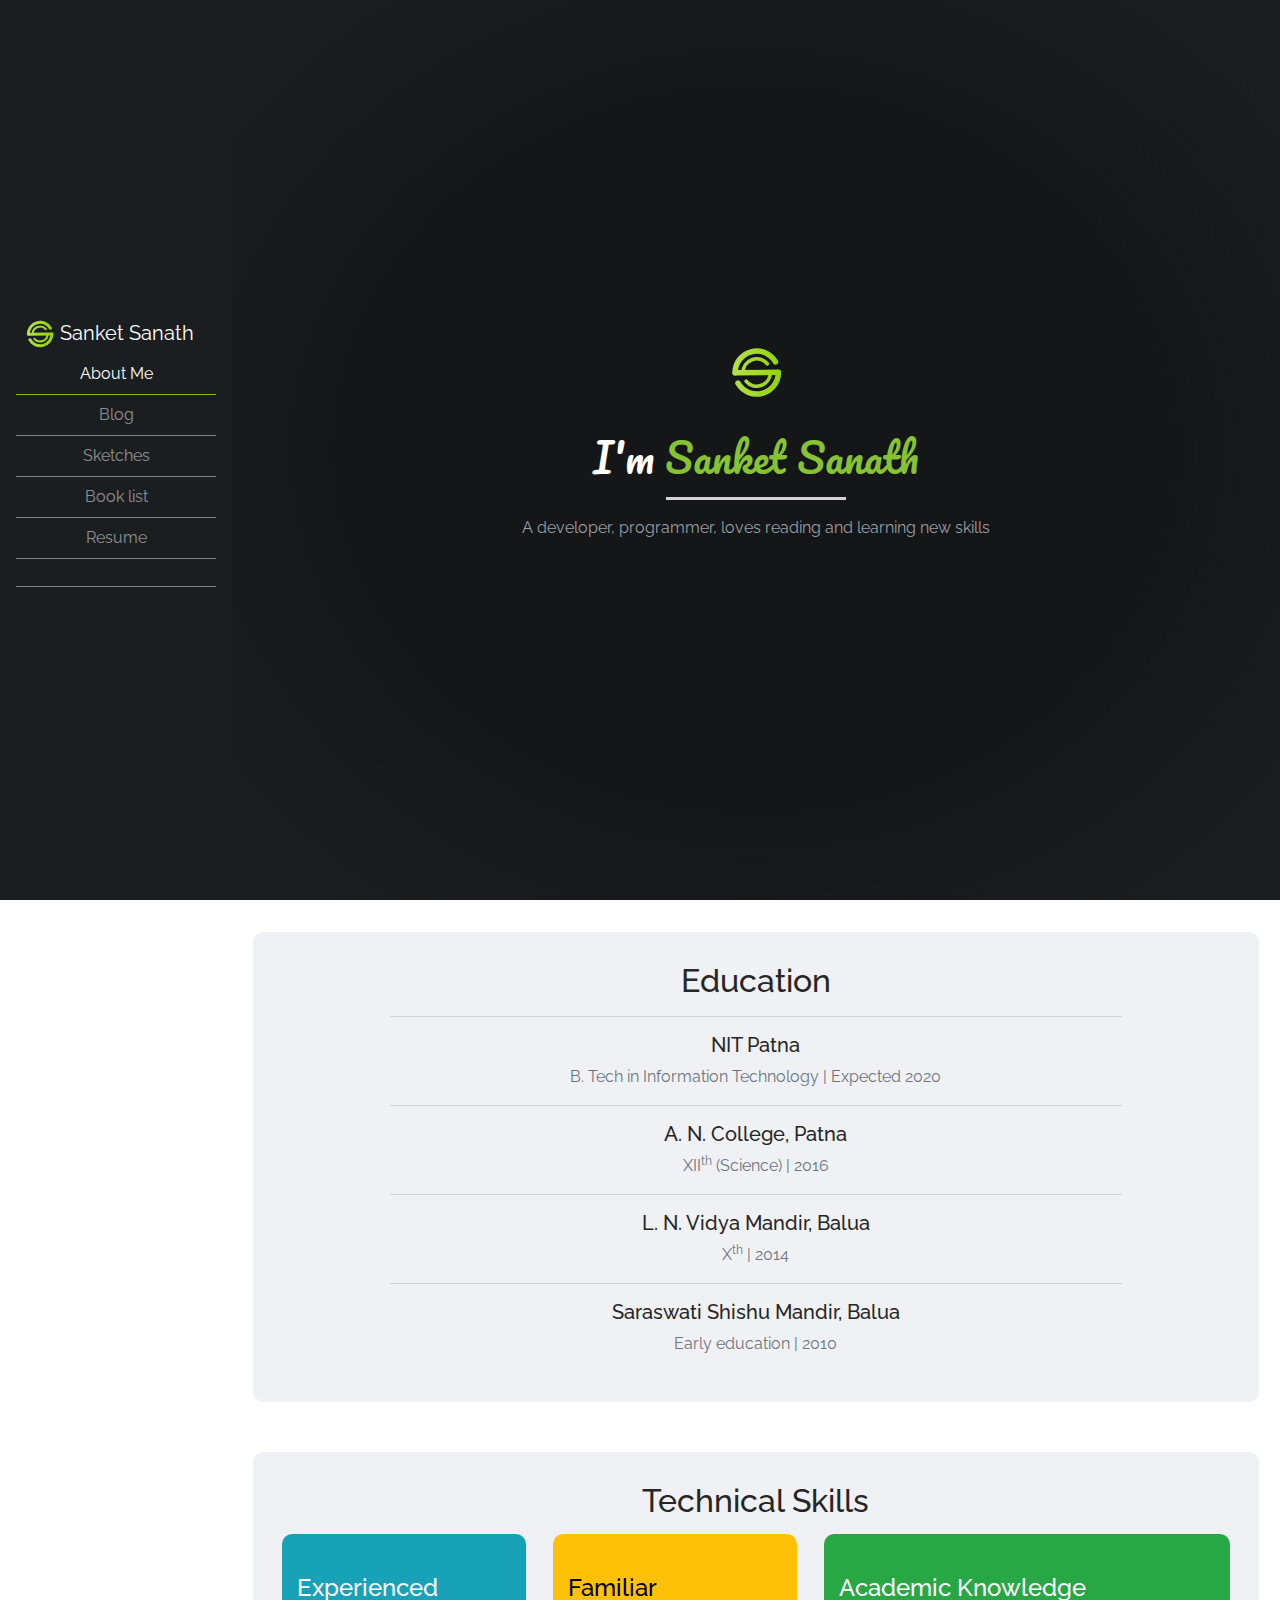
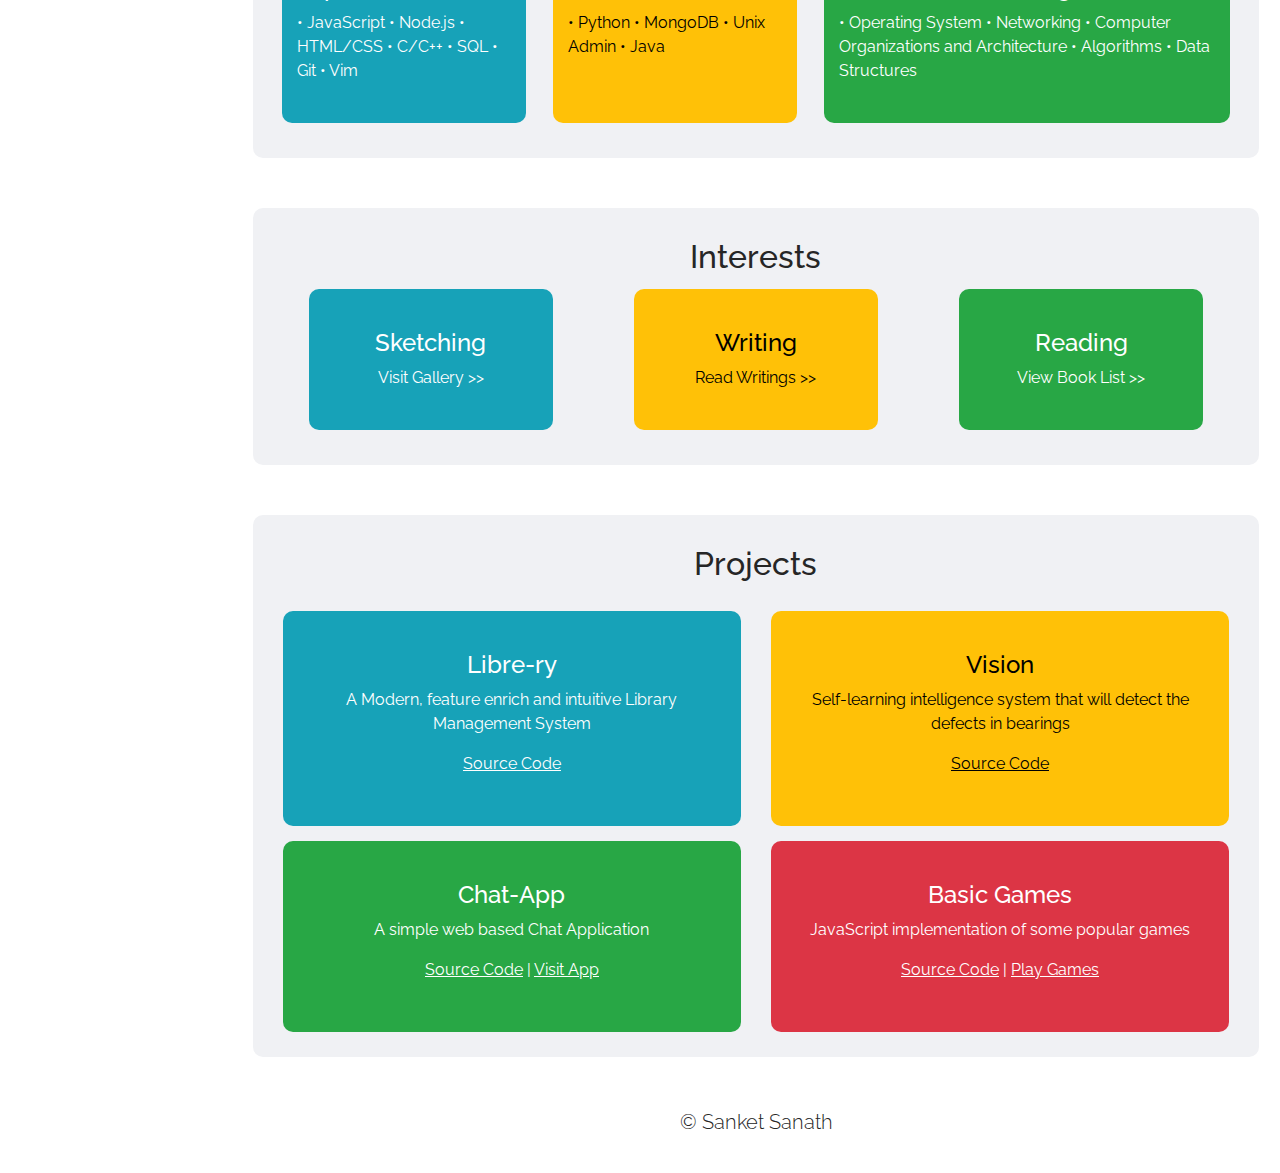
<file: index.html>
<!DOCTYPE html>
<html>
<head>
	<title>SanketSanath</title>
	<meta charset="UTF-8">
	<meta name="keywords" content="Sanket Sanath">
	<meta name="author" content="Sanket Sanath">
	<meta name="viewport" content="width=device-width, initial-scale=1.0">
	<link rel="stylesheet" type="text/css" href="css_n_js/css/bootstrap.min.css">
	<link rel="stylesheet" type="text/css" href="css_n_js/css/nav-left.css">
	<link rel="stylesheet" href="https://use.fontawesome.com/releases/v5.8.0/css/all.css" integrity="sha384-Mmxa0mLqhmOeaE8vgOSbKacftZcsNYDjQzuCOm6D02luYSzBG8vpaOykv9lFQ51Y" crossorigin="anonymous">

	<link href="https://fonts.googleapis.com/css?family=Pacifico|Raleway" rel="stylesheet">


	<!-- font-family: 'Pacifico', cursive; -->

	<!-- font-family: 'Raleway', sans-serif; -->
<!-- 
    color:

    nav:   #28282d
    bg-1:  #18181b
    bg-2:  #202024

    -------- revised color
    nav: #1b1e20
    back: #141618
-->


<style rel="stylesheet/less" type="text/css">

	body {
		padding: 0px;
		font-family: 'Raleway', sans-serif;
	}

	/*dark theme*/

	.bg-nav-col { background-color: #1b1e20; } /*for navigation*/
	.bg-sec { background-color: #f0f1f4; color: #262626; } /*for sections*/
	body{background-color: white; color: #262626; } /*for body*/

	main {
		background-image: radial-gradient(#141618 55%, #1b1e20 95%);
		height:100vh;
		padding: 60px;
		display: flex;
		align-items: center;
		justify-content: center;
		margin-bottom: 32px;
	}
	#main_div {
		width: auto;
		height: auto;
		text-align: center;
	}
	.dedh{ font-size: 1.5em }
	.sp-col { color: #86c232; }
	#smprofiles > a{
		display: inline-block;
		color: #D3D3D3;
		padding: 5px;
		margin: 5px;
	}
	.nav-item {
		border-bottom: 1px solid grey;
	}
	.nav-item.active { /*background-color: #61892f;*/ border-bottom: 1px solid #85bd01; }
	ul { width: 200px; margin: auto;}
	hr {
		border: 0;
		clear:both;
		display:block;
		background-color: #D3D3D3;
		height: 3px;
	}

	.box {
		padding-top: 40px; padding-bottom: 40px; border-radius: 10px; margin-top: 5px; margin-bottom: 5px;
	}
	.muted-on-dark { color: #989ea4; }
	.interests_link { color: white; }
	.project_box { padding: 15px 15px 0px 15px; box-sizing: border-box; }
	.project_box div { height: 100%; }
	.divider {
		width: 96%;
		margin-top: 20px;
		margin-bottom: 50px;
		padding-top: 30px;
		padding-bottom: 30px;
		padding: 30px;
		border-radius: 10px;
	}


</style>
</head>

<body>

	<nav class="navbar navbar-expand-md navbar-dark bg-nav-col fixed-left justify-content-md-center" style="text-align: center;">
		<div>
			<div style="width: 90%; margin: auto;">
				<a class="navbar-brand" href="#" style=""><img style="width: 30px; height: 30px;" src="images/base2withcolor.svg"> Sanket Sanath</a>
			</div>
		</div>
		<button class="navbar-toggler" type="button" data-toggle="collapse" data-target="#navbarsExampleDefault"
		aria-controls="navbarsExampleDefault" aria-expanded="false" aria-label="Toggle navigation"> <span class="navbar-toggler-icon"></span> </button>

		<div class="collapse navbar-collapse" id="navbarsExampleDefault">
			<ul class="navbar-nav">
				<li class="nav-item active">
					<a class="nav-link" href="#"><i class="fas fa-user"></i> About Me</a>
				</li>

				<li class="nav-item">
					<a class="nav-link" href="https://chaurahasite.wordpress.com/"><i class="fas fa-blog"></i> Blog</a>
				</li>

				<li class="nav-item">
					<a class="nav-link" href="#skills"><i class="fas fa-palette"></i> Sketches</a>
				</li>

				<li class="nav-item">
					<a class="nav-link" href="book_list.html"><i class="fas fa-book-open"></i> Book list</a>
				</li>

				<li class="nav-item">
					<a class="nav-link" href="#"><i class="fas fa-file-alt"></i> Resume</a>
				</li>
				<li class="nav-item">
					<div id="smprofiles">
						<a href="https://www.linkedin.com/in/sanketsanath"  target="_blank"><i class="fab fa-linkedin-in dedh"></i></a>
						<a href="https://github.com/SanketSanath"  target="_blank"><i class="fab fa-github dedh"></i></a>
						<a href="mailto:sanathsanket@gmail.com"  target="_blank"><i class="fas fa-envelope dedh"></i></a>
					</div>
				</li>
			</ul>
		</div>
	</nav>



	<main>
		<div id="main_div" class="container" style="text-align: center; margin: auto; color: white;">
			<img style="max-width: 55px; max-height: 55px; margin-bottom: 33px;" src="images/base2withcolor.svg">
			<!-- <h1 style="margin-bottom: 0px; font-family: sans-serif;">I'm <span class="sp-col">SANKET SANATH</span></h1> -->
			<h1 style="margin-bottom: 0px; font-family: 'Pacifico', cursive;">I'm <span class="sp-col">Sanket Sanath</span></h1>

			<hr style="width: 180px;">
			<div class="container">
				<p class="muted-on-dark">A developer, programmer, loves reading and learning new skills</p>
			</div>

		</div>

	</main>

	<!-- Education -->
	<section class="bg-sec divider container text-center">
		<div class="container">
			<i class="fas fa-school" style="font-size: 3em;"></i>
			<h2>Education</h2>

			<hr style="height: 1px; width: 80%;">
			<h5>NIT Patna</h5>
			<p class="text-secondary">B. Tech in Information Technology | Expected 2020</p> 

			<hr style="height: 1px; width: 80%;">
			<h5>A. N. College, Patna</h5>
			<p class="text-secondary">XII<sup>th</sup> (Science) | 2016</p>

			<hr style="height: 1px; width: 80%;">
			<h5>L. N. Vidya Mandir, Balua</h5>
			<p class="text-secondary" style="color: #989ea4">X<sup>th</sup> | 2014</p>

			<hr style="height: 1px; width: 80%;">
			<h5>Saraswati Shishu Mandir, Balua</h5>
			<p class="text-secondary">Early education | 2010</p>
		</div>
	</section>


	<!-- Technical Skills -->

	<section class="divider container text-center bg-sec">
		<i class="fas fa-wrench" style="font-size: 3em;"></i> 
		<h2>Technical Skills</h2>

		<div class="row" style="text-align: left; color: white;">
			<div class="box container-fluid col-lg-3 col-11 bg-info">
				<h4>Experienced</h4>
				&bull; JavaScript &bull; Node.js &bull; HTML/CSS &bull; C/C++ &bull; SQL &bull; Git &bull; Vim
			</div>

			<div class="box container-fluid col-lg-3 col-11 bg-warning" style="color: black;">
				<h4>Familiar</h4>
				&bull; Python &bull; MongoDB &bull; Unix Admin &bull; Java
			</div>

			<div class="box container-fluid col-lg-5 col-11 bg-success">
				<h4>Academic Knowledge</h4>
				&bull; Operating System &bull; Networking &bull; Computer Organizations and Architecture &bull; Algorithms &bull; Data Structures
			</div>
		</div>
	</section>

	<!-- interests -->

	<section class="divider container text-center bg-sec">
		<i class="fas fa-paint-brush" style="font-size: 3em;"></i>
		<h2>Interests</h2>

		<div class="row" style="color: white;">
			<div class="box container-fluid col-lg-3 col-11 bg-info">
				<div>
					<h4>Sketching</h4>
					<a class="interests_link" href="#">Visit Gallery >></a>
				</div>
			</div>

			<div class="box container-fluid col-lg-3 col-11 bg-warning" style="color: black;">
				<div>
					<h4>Writing</h4>
					<a class="interests_link" target="_blank" href="https://chaurahasite.wordpress.com/" style="color: black;">Read Writings >></a>
				</div>
			</div>

			<div class="box container-fluid col-lg-3 col-11 bg-success">
				<div>
					<h4>Reading</h4>
					<a class="interests_link" href="book_list.html">View Book List >></a>
				</div>
			</div>
		</div>
	</section>

	<!-- Projects -->

	<section class="divider container text-center bg-sec">
		<i class="fas fa-drafting-compass" style="font-size: 3em;"></i> 
		<h2>Projects</h2>
		<div class="row" style="color: white;">
			<div class="col-lg-6 col-12 project_box">
				<div class="box container-fluid bg-info">

					<h4>Libre-ry</h4>
					<p>A Modern, feature enrich and intuitive Library Management System</p>
					<a class="interests_link" target="_blank" href="https://github.com/SanketSanath/library"><u>Source Code</u></a>

				</div>
			</div>

			<div class="col-lg-6 col-12 project_box">
				<div class="box container-fluid bg-warning" style="color: black;">


					<h4>Vision</h4>
					<p>Self-learning intelligence system that will detect the defects in bearings</p>
					<a class="interests_link" target="_blank" href="https://github.com/SanketSanath/vision" style="color: black;"><u>Source Code</u></a>

				</div>
			</div>


			<div class="col-lg-6 col-12 project_box">
				<div class="box bg-success">

					<h4>Chat-App</h4>
					<p>A simple web based Chat Application</p>
					<a class="interests_link" target="_blank" href="https://github.com/SanketSanath/Chat-App"><u>Source Code</u></a> |
					<a class="interests_link" target="_blank" href="https://boiling-lake-49192.herokuapp.com/"><u>Visit App</u></a>
				</div>
			</div>

			<div class="col-lg-6 col-12 project_box">
				<div class="box  bg-danger">
					<h4>Basic Games</h4>
					<p>JavaScript implementation of some popular games</p>
					<a class="interests_link" target="_blank" href="https://github.com/SanketSanath/basicgames"><u>Source Code</u></a> |
					<a class="interests_link" target="_blank" href="https://sanketsanath.github.io/basicgames/"><u>Play Games</u></a>
				</div>
			</div>
		</div>
		<!-- </div> -->
	</section>

	<footer style="text-align: center; padding-bottom: 20px;">
		<p class="lead">&copy; Sanket Sanath</p>
	</footer>

</body>
<!-- <script type="text/javascript" src="css_n_js/js/jquery.js"></script> -->
<script src="https://code.jquery.com/jquery-3.2.1.slim.min.js" integrity="sha384-KJ3o2DKtIkvYIK3UENzmM7KCkRr/rE9/Qpg6aAZGJwFDMVNA/GpGFF93hXpG5KkN" crossorigin="anonymous"></script>
<script type="text/javascript" src="css_n_js/js/bootstrap.min.js"></script>
<script type="text/javascript" src="css_n_js/js/anime.min.js"></script>

<script type="text/javascript">
	$(document).ready(function(){
		$(".navbar-nav li a").click(function(event) {
			$(".navbar-collapse").collapse('hide');
		});

		anime({
			targets: '#main_div img',
			// translateX: 250,
			scale: 2,
			rotate: '1.5turn',
			direction: 'alternate',
			loop: true,
			duration: 2000
		})


		const staggersAnimation = anime.timeline({
		    targets: '.nav-item',
		    autoplay: false,
		    duration: 600,
		    loopComplete: (a) => console.log('end'),
		    //update: () => console.log(staggersAnimation.progress)
		  })
		  .add({
		  	translateX: -270,
		  	duration: -1
		    // translateX: anime.stagger(-100),
		    // delay: anime.stagger(1)
		  })
		  .add({
		    translateX: anime.stagger(0),
		    delay: anime.stagger(30)
		  })

		staggersAnimation.play();
		document.querySelector('.navbar-toggler').onclick = staggersAnimation.play;
	});
</script>


</html>
</file>
<file: css_n_js/css/nav-left.css>
body{padding-top:90px}@media (min-width:768px){body{padding-top:0}}@media (min-width:768px){body{margin-left:232px}}.navbar.fixed-left{position:fixed;top:0;left:0;right:0;z-index:1030}@media (min-width:768px){.navbar.fixed-left{bottom:0;width:232px;flex-flow:column nowrap;align-items:flex-start}.navbar.fixed-left .navbar-collapse{flex-grow:0;flex-direction:column;width:100%}.navbar.fixed-left .navbar-collapse .navbar-nav{flex-direction:column;width:100%}.navbar.fixed-left .navbar-collapse .navbar-nav .nav-item{width:100%}.navbar.fixed-left .navbar-collapse .navbar-nav .nav-item .dropdown-menu{top:0}}@media (min-width:768px){.navbar.fixed-left{right:auto}.navbar.fixed-left .navbar-nav .nav-item .dropdown-toggle:after{border-top:.3em solid transparent;border-left:.3em solid;border-bottom:.3em solid transparent;border-right:none;vertical-align:baseline}.navbar.fixed-left .navbar-nav .nav-item .dropdown-menu{left:100%}}
</file>
